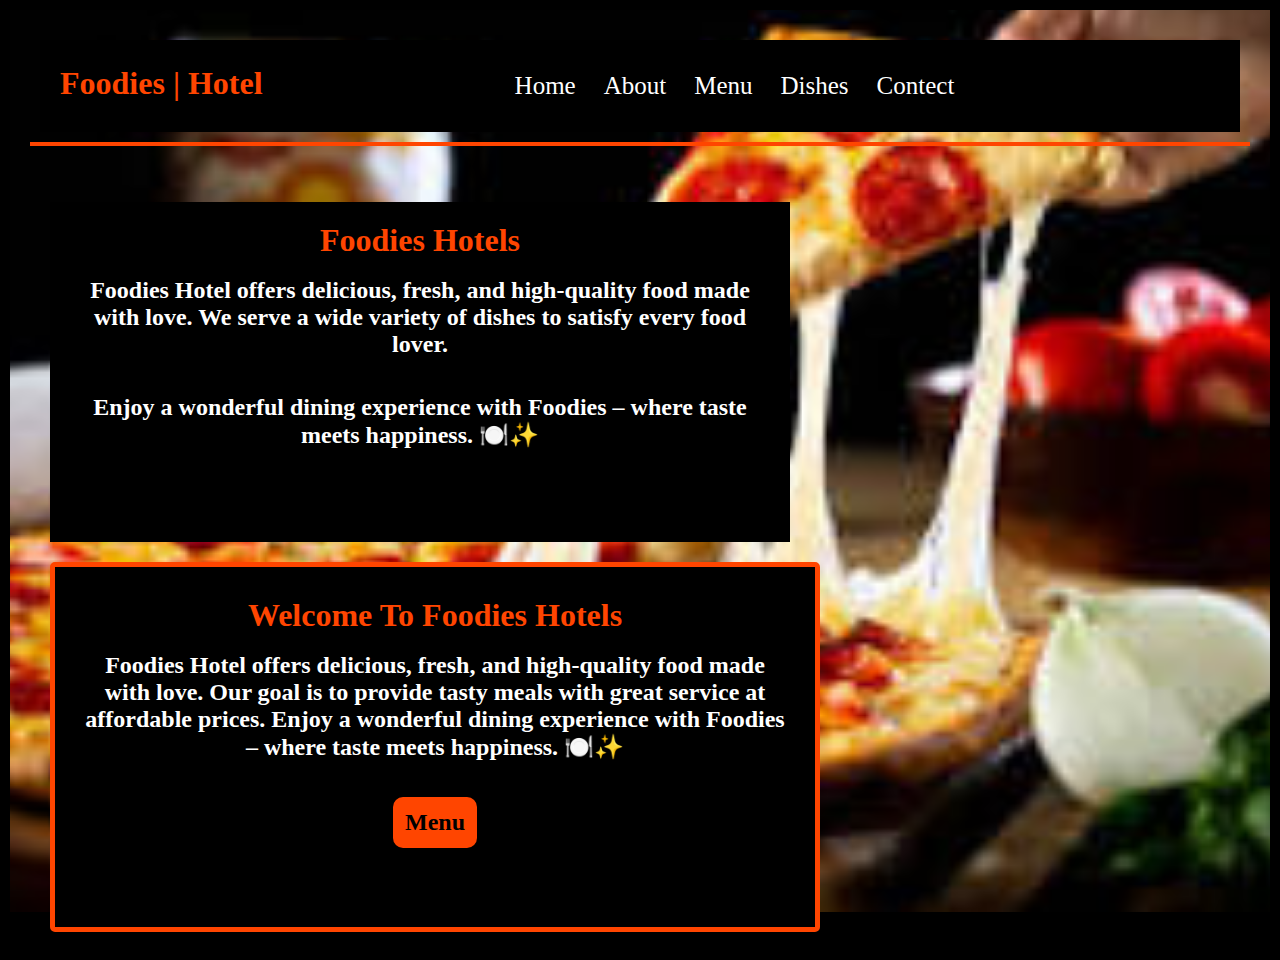
<file: index.html>
<!DOCTYPE html>
<html lang="en">
<head>
    <meta charset="UTF-8">
    <meta name="viewport" content="width=device-width, initial-scale=1.0">
    <title>foodies | hotels</title>
    <link rel="stylesheet" href="style.css">
    <link rel="icon" href="hotel.png">
    
  
</head>
<body>
    <div class="bg">
    <div >
        <h1>Foodies | Hotel </h1>
        <ul>
            <a href="index.html"><li class="btn">Home </li></a>
            <a href="about.html"><li class="btn">About </li></a>
            <a href="menu.html"><li class="btn">Menu </li></a>
            <a href="food.html"><li class="btn">Dishes </li></a>
            <a href="contect.html"><li  class="btn">Contect </li></a>
        </ul>
    </div>

    <hr style="border: 2px solid orangered;">
<br><br>
    
    <div class="body">
        <h1>Foodies Hotels</h1><br><br>
        <h2>Foodies Hotel offers delicious, fresh, and high-quality food made with love.
We serve a wide variety of dishes to satisfy every food lover.</h2><br><br>
<h2>
Enjoy a wonderful dining experience with Foodies – where taste meets happiness. 🍽️✨</h2><br><br>
    </div>
    <div  class="box">
        <h1> Welcome To Foodies Hotels</h1><br><br>
        <h2>Foodies Hotel offers delicious, fresh, and high-quality food made with love.
Our goal is to provide tasty meals with great service at affordable prices.
Enjoy a wonderful dining experience with Foodies – where taste meets happiness. 🍽️✨</h2><br><br>
 <a href="menu.html"><h2 class="but" > Menu </h2> </a>  
</div>
    </div>
</body>
</html>
</file>
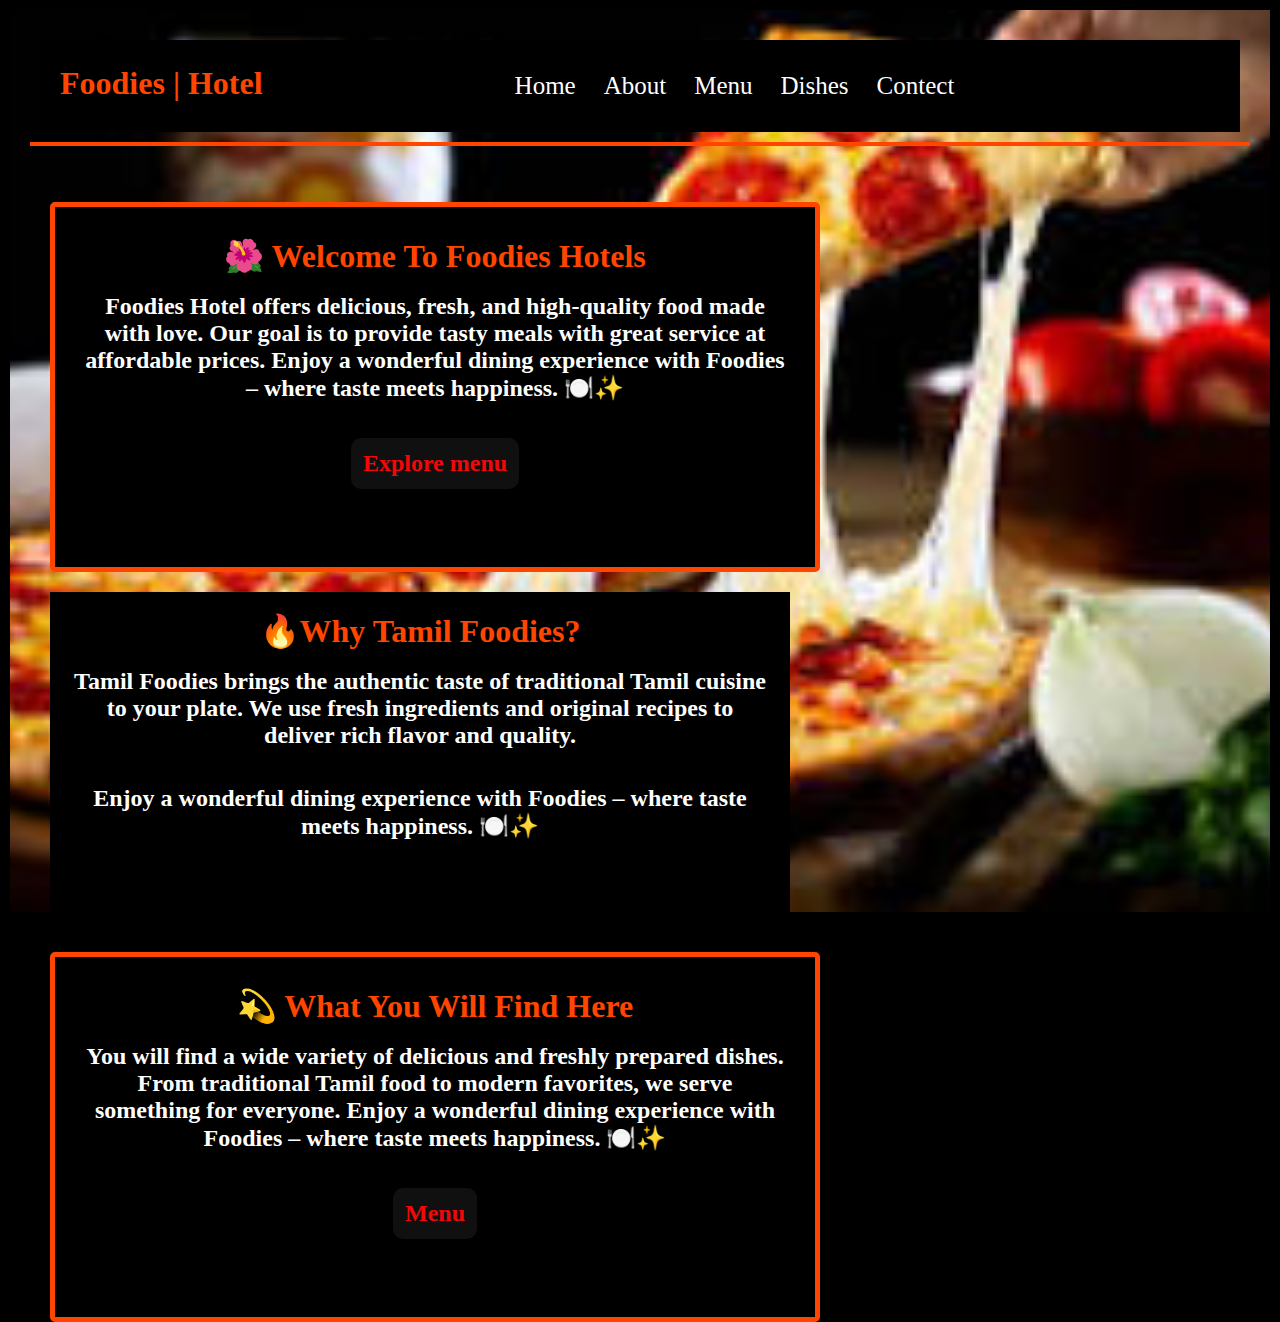
<file: about.html>
<!DOCTYPE html>
<html lang="en">
<head>
    <meta charset="UTF-8">
    <meta name="viewport" content="width=device-width, initial-scale=1.0">
    <title>foodies | hotels</title>
    <link rel="stylesheet" href="style.css">
    <link rel="icon" href="hotel.png">
</head>

<body>
    <div class="bg">
    <div id="home">
        <h1>Foodies | Hotel </h1>
        <ul>
            <a href="index.html"><li class="btn">Home </li></a>
            <a href="about.html"><li class="btn">About </li></a>
            <a href="menu.html"><li class="btn">Menu </li></a>
            <a href="food.html"><li class="btn">Dishes </li></a>
            <a href="contect.html"><li  class="btn">Contect </li></a>
        </ul>
    </div>

    <hr class="one"><br><br>
    <div  class="box">
        <h1>🌺 Welcome To Foodies Hotels</h1><br><br>
        <h2>Foodies Hotel offers delicious, fresh, and high-quality food made with love.
Our goal is to provide tasty meals with great service at affordable prices.
Enjoy a wonderful dining experience with Foodies – where taste meets happiness. 🍽️✨</h2><br><br>
 <a href="menu.html"><h2 class="call" >Explore menu </h2> </a>  
</div>
<div class="body">
        <h1>🔥Why Tamil Foodies?</h1><br><br>
        <h2>
Tamil Foodies brings the authentic taste of traditional Tamil cuisine to your plate.
We use fresh ingredients and original recipes to deliver rich flavor and quality.</h2><br><br>
<h2>
Enjoy a wonderful dining experience with Foodies – where taste meets happiness. 🍽️✨</h2><br><br>
    </div>
    <div  class="box">
        <h1> 💫 What You Will Find Here</h1><br><br>
        <h2>
You will find a wide variety of delicious and freshly prepared dishes.
From traditional Tamil food to modern favorites, we serve something for everyone.
Enjoy a wonderful dining experience with Foodies – where taste meets happiness. 🍽️✨</h2><br><br>
 <a href="menu.html"><h2 class="call" >Menu </h2> </a>  
</div>
   </div>
    
</body>
</html>
</file>
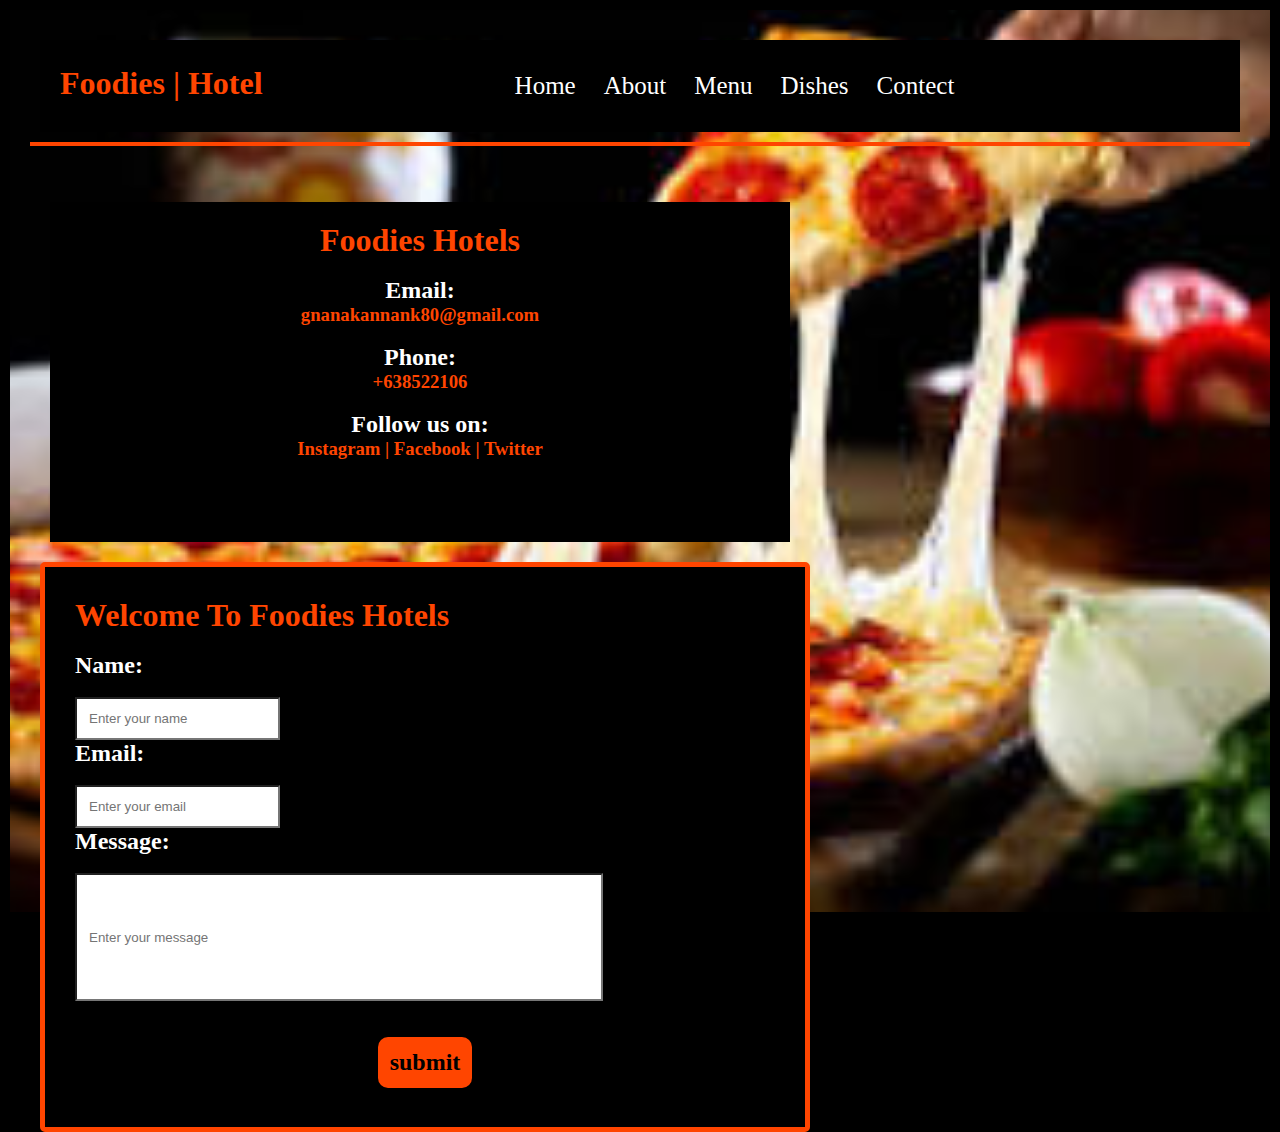
<file: contect.html>
<!DOCTYPE html>
<html lang="en">
<head>
    <meta charset="UTF-8">
    <meta name="viewport" content="width=device-width, initial-scale=1.0">
    <title>foodies | hotels</title>
    <link rel="stylesheet" href="style.css">
    <link rel="icon" href="hotel.png">
    
</head>
<body>
    <div class="bg">
    <div id="home">
        <h1>Foodies | Hotel </h1>
        <ul>
            <a href="index.html"><li class="btn">Home </li></a>
            <a href="about.html"><li class="btn">About </li></a>
            <a href="menu.html"><li class="btn">Menu </li></a>
            <a href="food.html"><li class="btn">Dishes </li></a>
            <a href="contect.html"><li  class="btn">Contect </li></a>
        </ul>
    </div>

    <hr class="one"><br><br>
     <div  class="body">
        <h1> Foodies Hotels</h1><br><br>
        <h2>Email:</h2> <h3>gnanakannank80@gmail.com</h3><br>
<h2>Phone:</h2> <h3>+638522106</h3><br>
<h2>Follow us on:</h2> <h3>Instagram | Facebook | Twitter</h3><br><br>
</div>
    <div  class="send">
        <h1> Welcome To Foodies Hotels</h1><br><br>
        <h2>Name:</h2><br><input type="text" placeholder="Enter your name">
         <h2>Email:</h2><br><input type="email" placeholder="Enter your email">
          <h2>Message:</h2><br><input type="text" placeholder="Enter your message" style="display: block;height: 100px; width:500px" ><br><br>
 <center><a href="success.html"><h2 class="but">submit</h2></a></center></div>
</div>
   
   
</body>
</html>
</file>
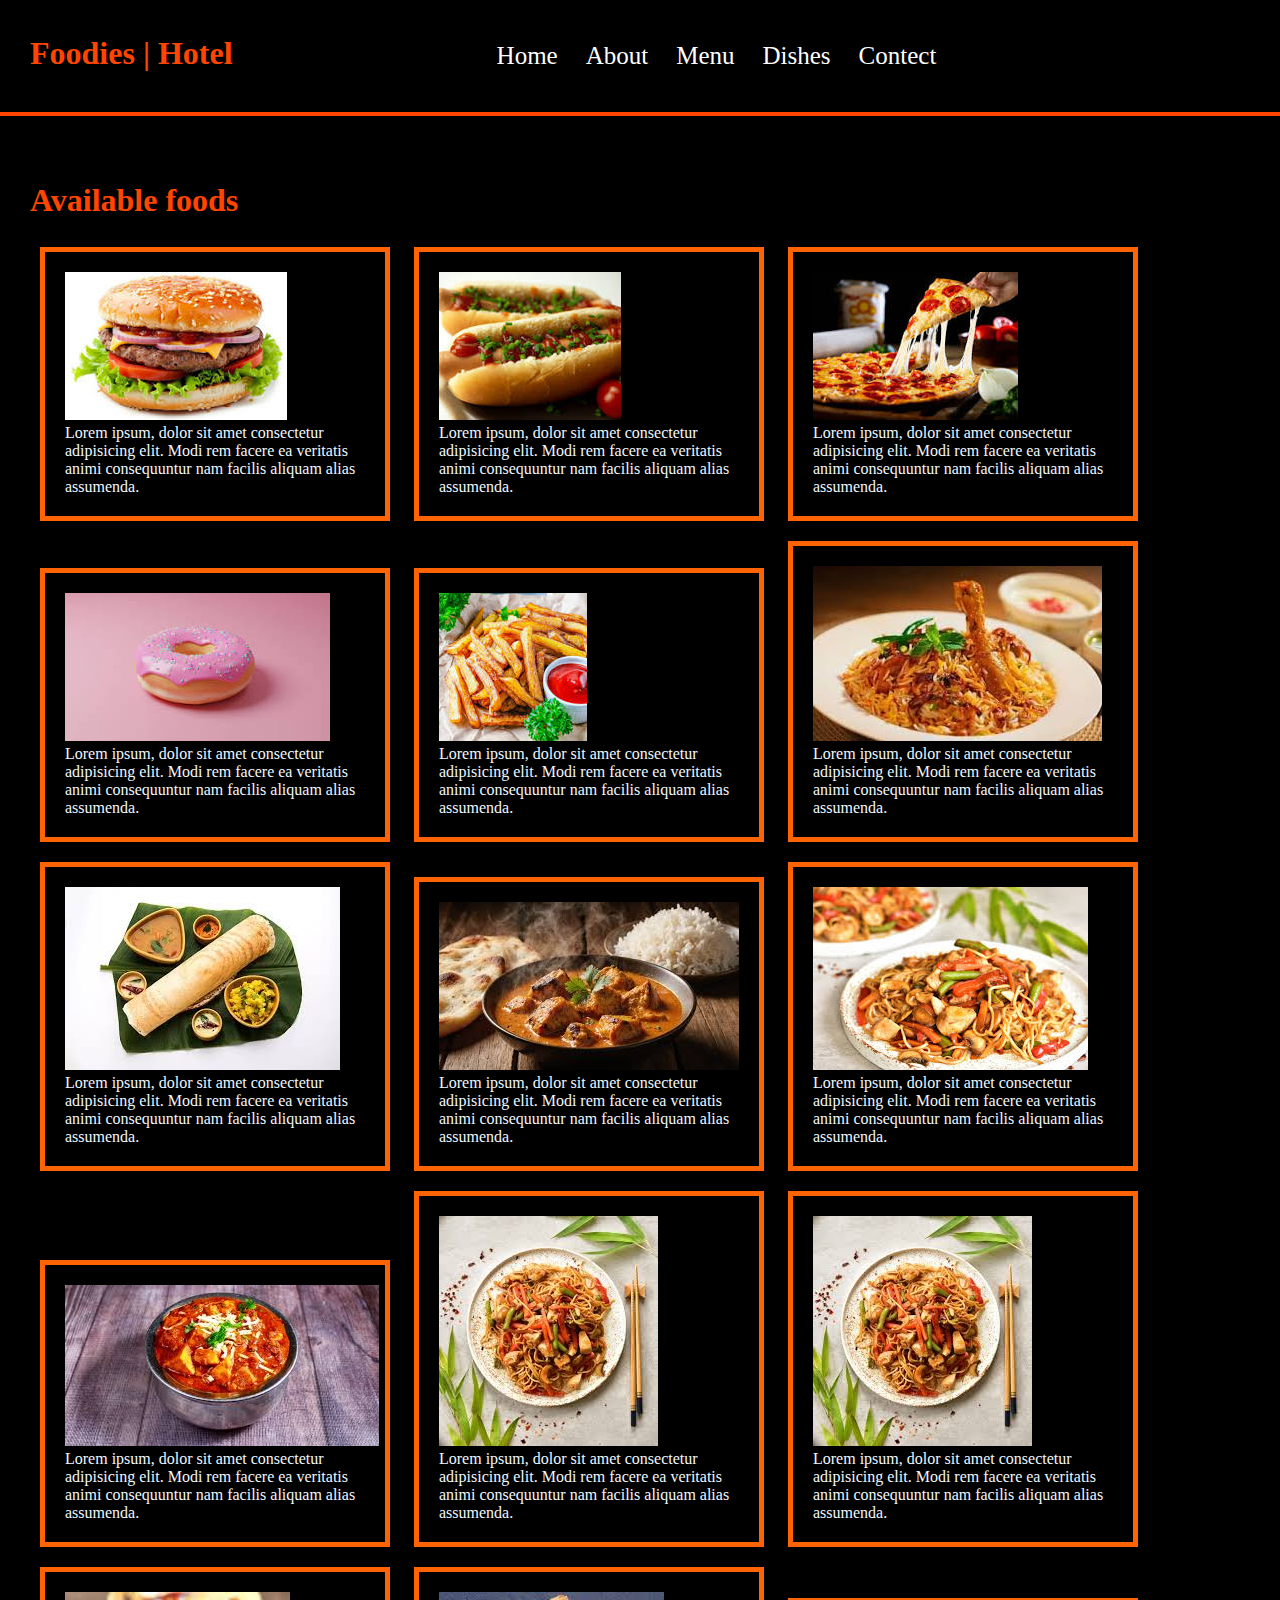
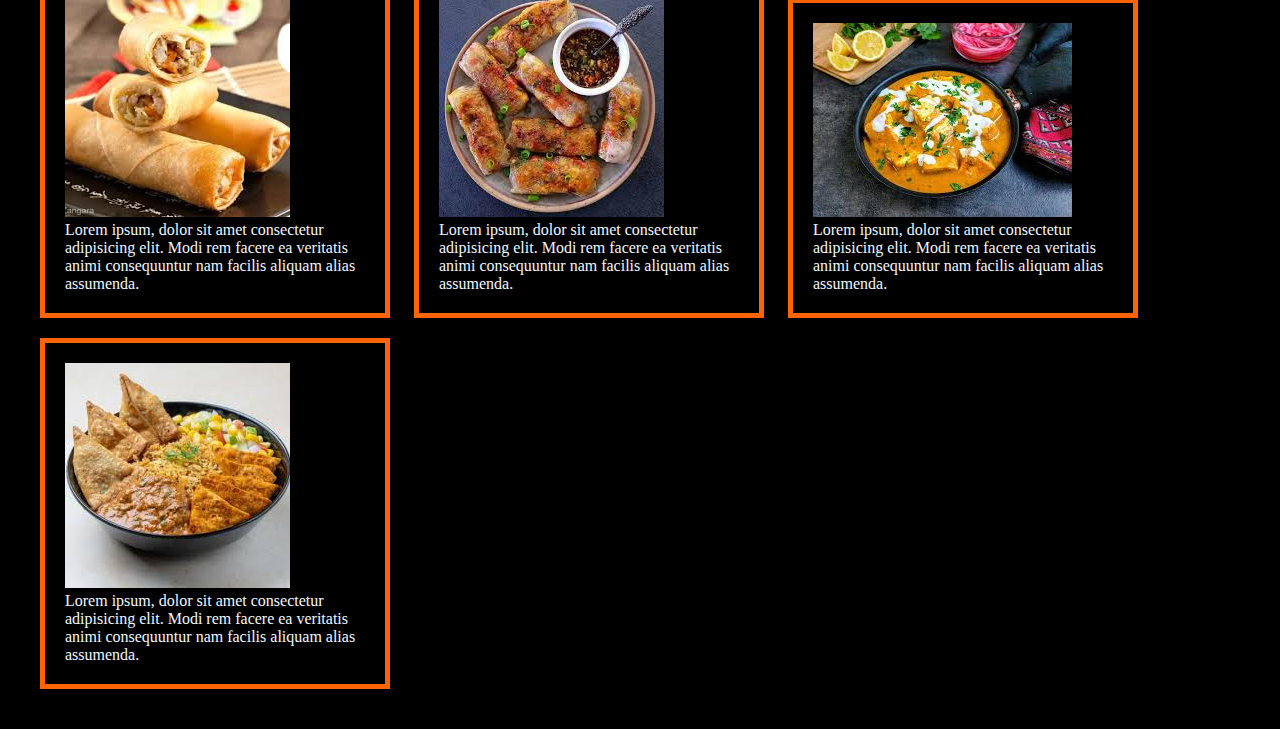
<file: food.html>
<!DOCTYPE html>
<html lang="en">
<head>
    <meta charset="UTF-8">
    <meta name="viewport" content="width=device-width, initial-scale=1.0">
    <title>foodies | hotels</title>
    <link rel="stylesheet" href="style.css">
    <link rel="icon" href="hotel.png">
    <style>
  .bg {
    background: url("piz.jpg") no-repeat center center fixed;
    background-size: cover;
    height: 150vh;
  }
</style>
</head>
<body>
    <div id="home">
        <h1>Foodies | Hotel </h1>
        <ul>
            <a href="index.html"><li class="btn">Home </li></a>
            <a href="about.html"><li class="btn">About </li></a>
            <a href="menu.html"><li class="btn">Menu </li></a>
            <a href="food.html"><li class="btn">Dishes </li></a>
            <a href="contect.html"><li  class="btn">Contect </li></a>
        </ul>
    </div>

    <hr class="one"><br><br>
    <div>
      <h1>Available foods</h1><br><br>
        <a href="order.html"><div class="box1">
            <img src="berger.jpg">
            <p>Lorem ipsum, dolor sit amet consectetur adipisicing elit. Modi rem facere ea veritatis animi consequuntur nam facilis aliquam alias assumenda.</p>
        </div></a>
       <a href="order.html"> <div class="box1">
            <img src="dog.jpg">
            <p>Lorem ipsum, dolor sit amet consectetur adipisicing elit. Modi rem facere ea veritatis animi consequuntur nam facilis aliquam alias assumenda.</p>
        </div></a>
       <a href="order.html"> <div class="box1">
            <img src="piz.jpg">
            <p>Lorem ipsum, dolor sit amet consectetur adipisicing elit. Modi rem facere ea veritatis animi consequuntur nam facilis aliquam alias assumenda.</p>
        </div></a>
       <a href="order.html"> <div class="box1">
            <img src="donut.jpg">
            <p>Lorem ipsum, dolor sit amet consectetur adipisicing elit. Modi rem facere ea veritatis animi consequuntur nam facilis aliquam alias assumenda.</p>
        </div></a>
        <a href="order.html"><div class="box1">
            <img src="fig.jpg">
            <p>Lorem ipsum, dolor sit amet consectetur adipisicing elit. Modi rem facere ea veritatis animi consequuntur nam facilis aliquam alias assumenda.</p>
        </div></a>
         <a href="order.html"><div class="box1">
            <img src="1.jpg">
            <p>Lorem ipsum, dolor sit amet consectetur adipisicing elit. Modi rem facere ea veritatis animi consequuntur nam facilis aliquam alias assumenda.</p>
        </div></a>
          <a href="order.html"><div class="box1">
            <img src="2.jpg">
            <p>Lorem ipsum, dolor sit amet consectetur adipisicing elit. Modi rem facere ea veritatis animi consequuntur nam facilis aliquam alias assumenda.</p>
        </div></a>
         <a href="order.html"><div class="box1">
            <img src="3.jpg">
            <p>Lorem ipsum, dolor sit amet consectetur adipisicing elit. Modi rem facere ea veritatis animi consequuntur nam facilis aliquam alias assumenda.</p>
        </div></a>
         <a href="order.html"><div class="box1">
            <img src="4.jpg">
            <p>Lorem ipsum, dolor sit amet consectetur adipisicing elit. Modi rem facere ea veritatis animi consequuntur nam facilis aliquam alias assumenda.</p>
        </div></a>
         <a href="order.html"><div class="box1">
            <img src="5.jpg">
            <p>Lorem ipsum, dolor sit amet consectetur adipisicing elit. Modi rem facere ea veritatis animi consequuntur nam facilis aliquam alias assumenda.</p>
        </div></a>
         <a href="order.html"><div class="box1">
            <img src="6.jpg">
            <p>Lorem ipsum, dolor sit amet consectetur adipisicing elit. Modi rem facere ea veritatis animi consequuntur nam facilis aliquam alias assumenda.</p>
        </div></a>
         <a href="order.html"><div class="box1">
            <img src="6.jpg">
            <p>Lorem ipsum, dolor sit amet consectetur adipisicing elit. Modi rem facere ea veritatis animi consequuntur nam facilis aliquam alias assumenda.</p>
        </div></a>
         <a href="order.html"><div class="box1">
            <img src="7.jpg">
            <p>Lorem ipsum, dolor sit amet consectetur adipisicing elit. Modi rem facere ea veritatis animi consequuntur nam facilis aliquam alias assumenda.</p>
        </div></a>
         <a href="order.html"><div class="box1">
            <img src="8.jpg">
            <p>Lorem ipsum, dolor sit amet consectetur adipisicing elit. Modi rem facere ea veritatis animi consequuntur nam facilis aliquam alias assumenda.</p>
        </div></a>
         <a href="order.html"><div class="box1">
            <img src="9.jpg">
            <p>Lorem ipsum, dolor sit amet consectetur adipisicing elit. Modi rem facere ea veritatis animi consequuntur nam facilis aliquam alias assumenda.</p>
        </div></a>
         <a href="order.html"><div class="box1">
            <img src="10.jpg">
            <p>Lorem ipsum, dolor sit amet consectetur adipisicing elit. Modi rem facere ea veritatis animi consequuntur nam facilis aliquam alias assumenda.</p>
        </div></a>
    </div>
    
</body>
</html>
</file>
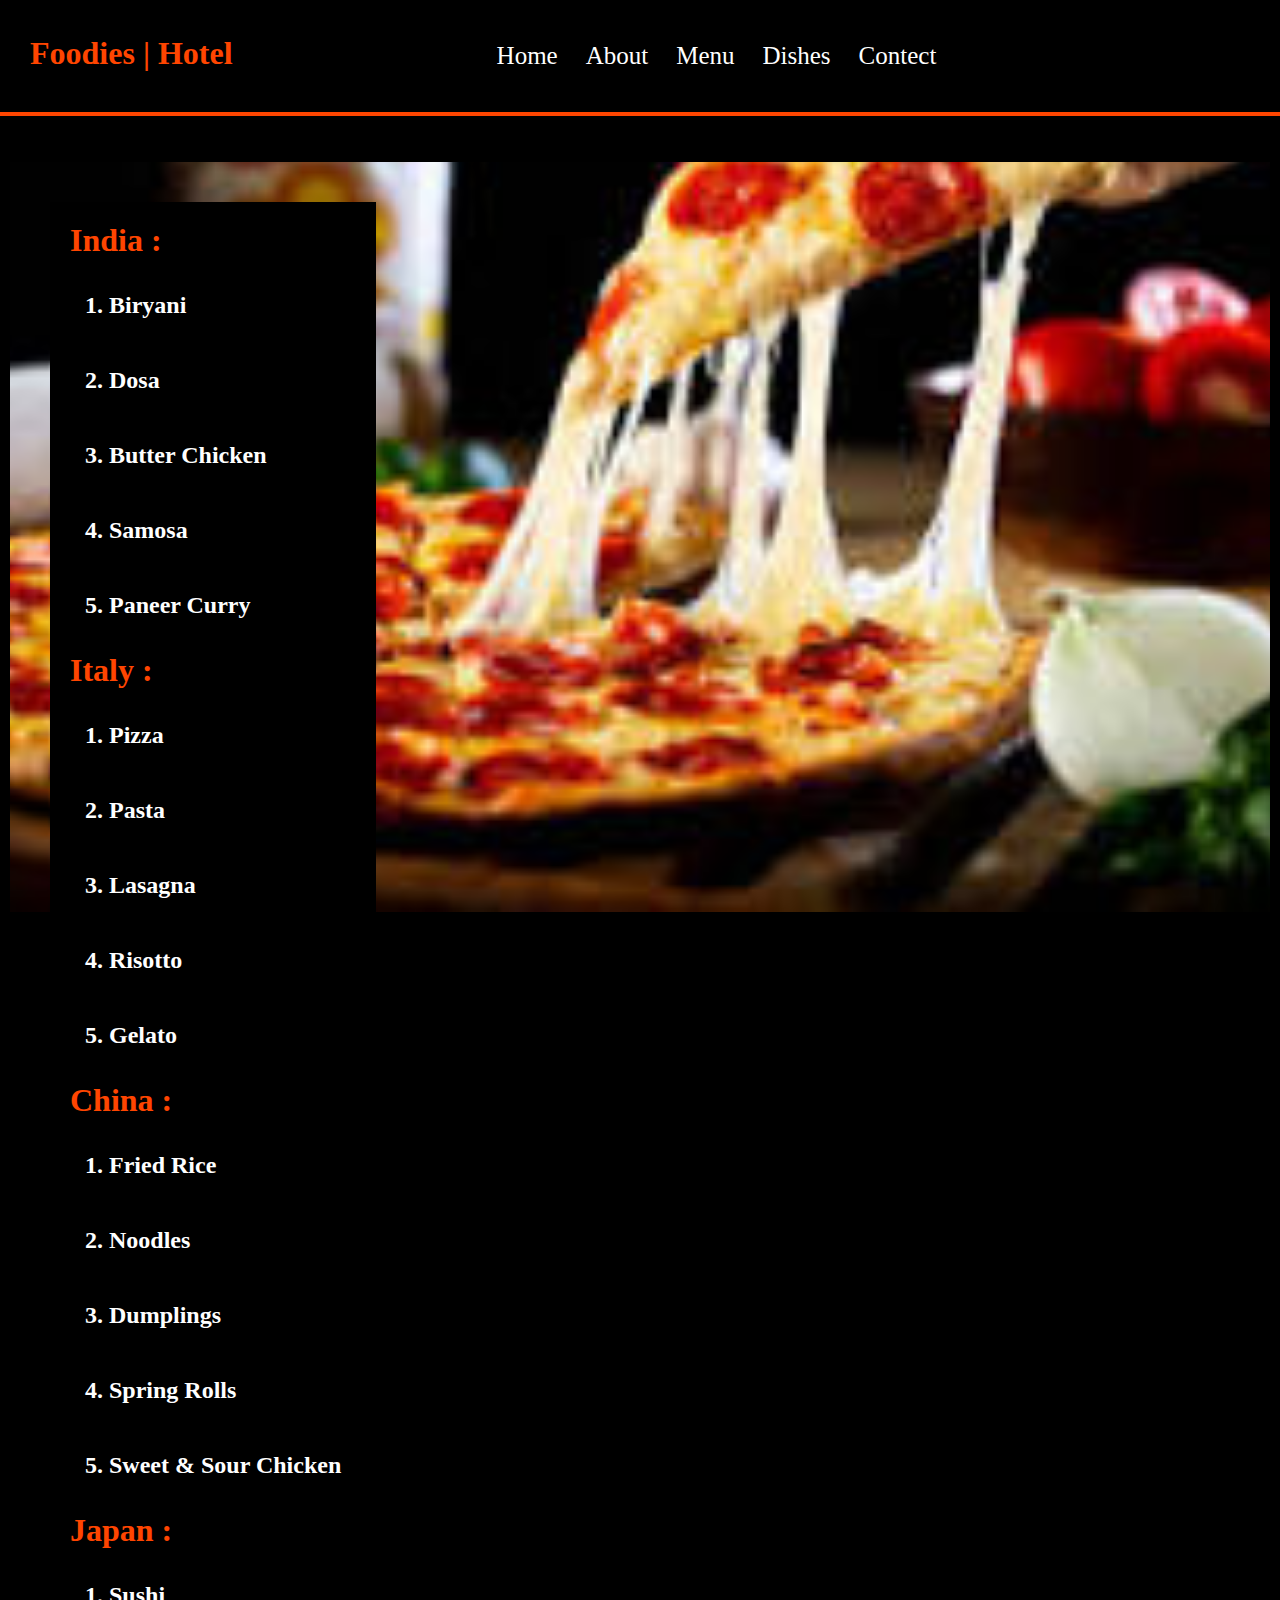
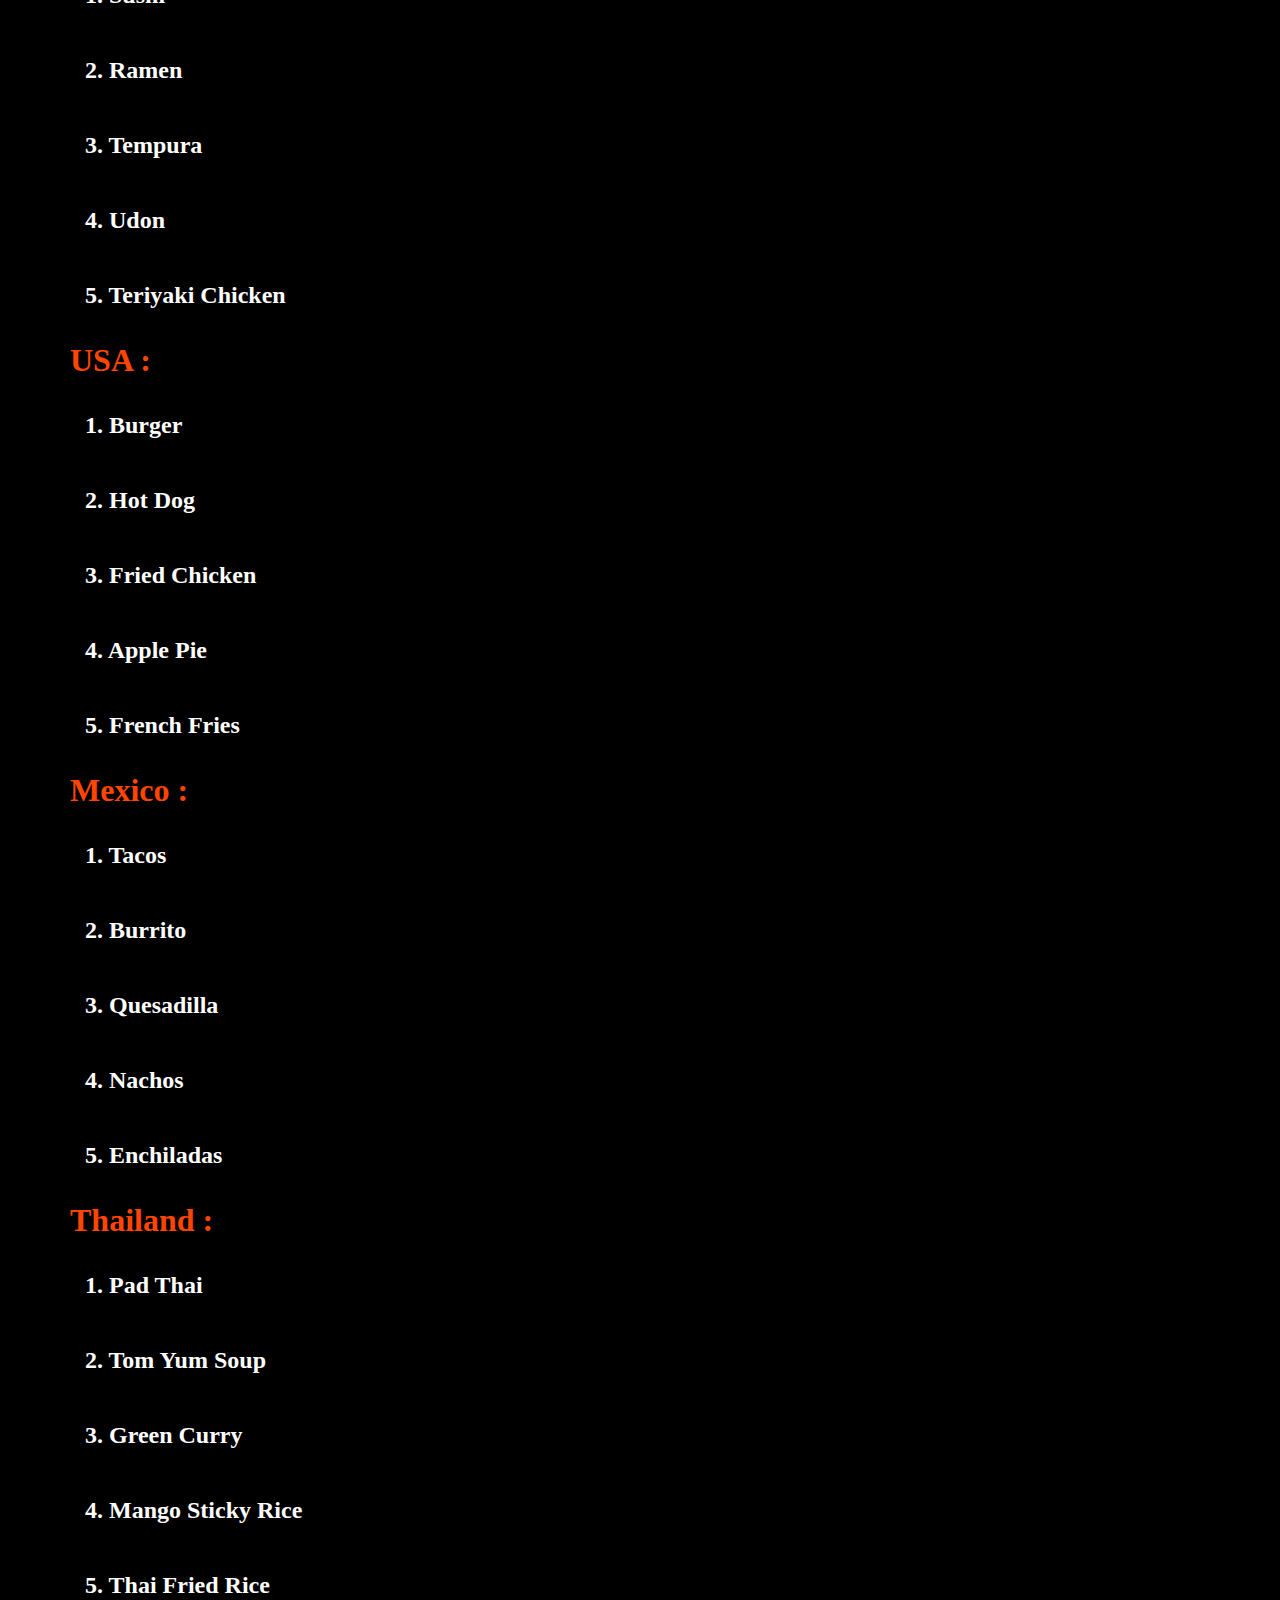
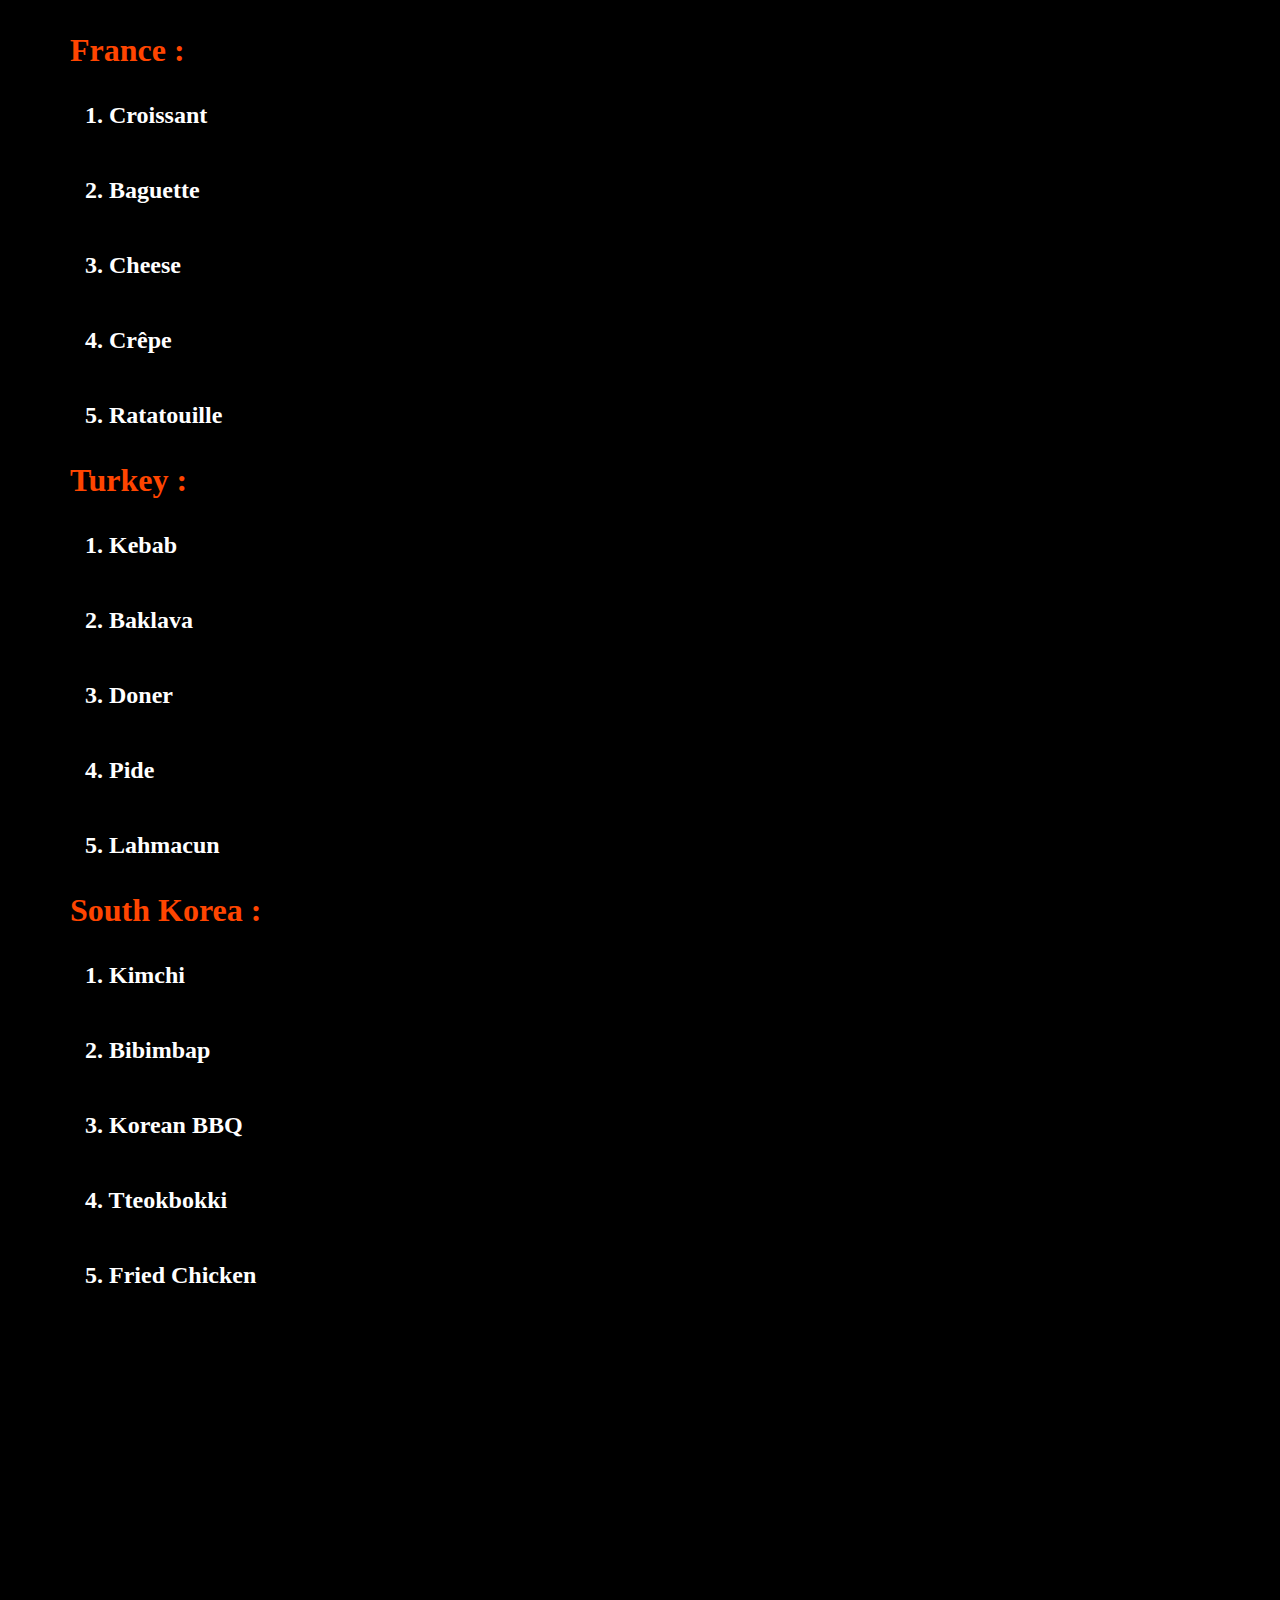
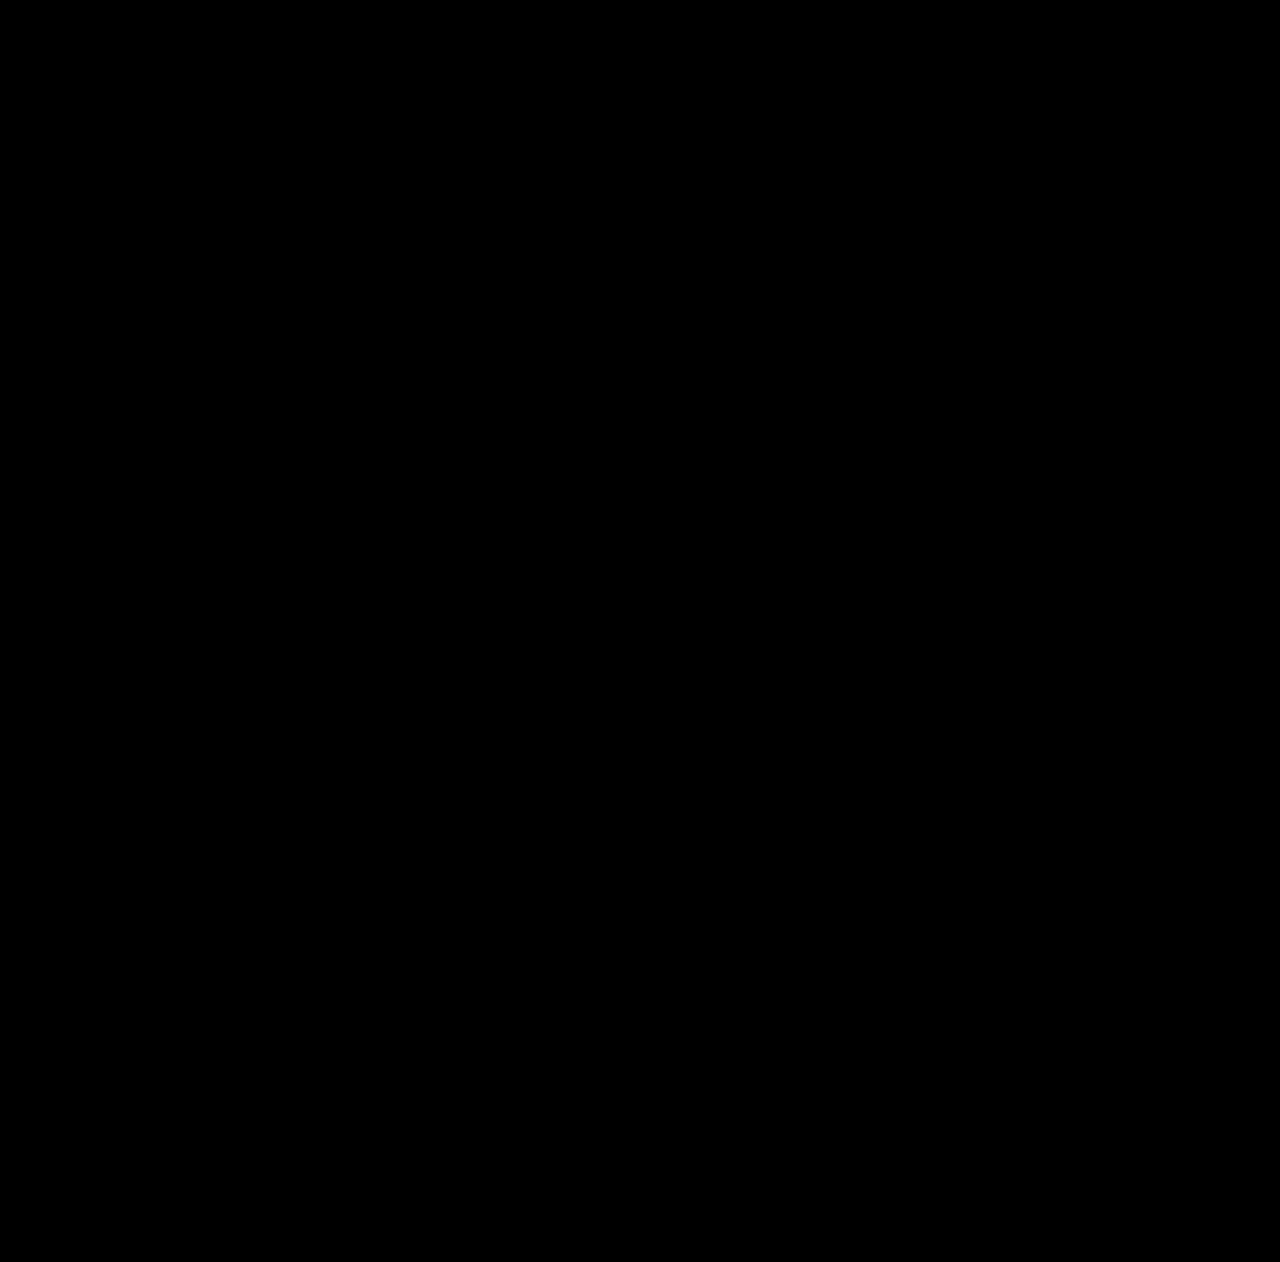
<file: menu.html>
<!DOCTYPE html>
<html lang="en">
<head>
    <meta charset="UTF-8">
    <meta name="viewport" content="width=device-width, initial-scale=1.0">
    <title>foodies | hotels</title>
    <link rel="stylesheet" href="style.css">
    <link rel="icon" href="hotel.png">
    <style>
        .bg {
    background: url("piz.jpg") no-repeat center center fixed;
    background-size: cover;
    height: 650vh;
  }
    </style>
    
</head>
<body>
    <div id="home">
        <h1>Foodies | Hotel </h1>
        <ul>
            <a href="index.html"><li class="btn">Home </li></a>
            <a href="about.html"><li class="btn">About </li></a>
            <a href="menu.html"><li class="btn">Menu </li></a>
            <a href="food.html"><li class="btn">Dishes </li></a>
            <a href="contect.html"><li  class="btn">Contect </li></a>
        </ul>
    </div>

    <hr class="one"><br><br>
    <div class="bg">
    <div class="menu" >
    <h1>India :</h1><br><br>

<a href="food.html"><h2>1. Biryani</h2></a><br><br>
<a href="food.html"><h2>2. Dosa</h2></a><br><br>
<a href="food.html"><h2>3. Butter Chicken</h2></a><br><br>
<a href="food.html"><h2>4. Samosa</h2></a><br><br>
<a href="food.html"><h2>5. Paneer Curry</h2></a><br><br>


<h1>Italy :</h1><br><br>

<a href="food.html"><h2>1. Pizza</h2></a><br><br>
<a href="food.html"><h2>2. Pasta</h2></a><br><br>
<a href="food.html"><h2>3. Lasagna</h2></a><br><br>
<a href="food.html"><h2>4. Risotto</h2></a><br><br>
<a href="food.html"><h2>5. Gelato</h2></a><br><br>


<h1>China :</h1><br><br>

<a href="food.html"><h2>1. Fried Rice</h2></a><br><br>
<a href="food.html"><h2>2. Noodles</h2></a><br><br>
<a href="food.html"><h2>3. Dumplings</h2></a><br><br>
<a href="food.html"><h2>4. Spring Rolls</h2></a><br><br>
<a href="food.html"><h2>5. Sweet & Sour Chicken</h2></a><br><br>


<h1>Japan :</h1><br><br>

<a href="food.html"><h2>1. Sushi</h2></a><br><br>
<a href="food.html"><h2>2. Ramen</h2></a><br><br>
<a href="food.html"><h2>3. Tempura</h2></a><br><br>
<a href="food.html"><h2>4. Udon</h2></a><br><br>
<a href="food.html"><h2>5. Teriyaki Chicken</h2></a><br><br>


<h1>USA :</h1><br><br>

<a href="food.html"><h2>1. Burger</h2></a><br><br>
<a href="food.html"><h2>2. Hot Dog</h2></a><br><br>
<a href="food.html"><h2>3. Fried Chicken</h2></a><br><br>
<a href="food.html"><h2>4. Apple Pie</h2></a><br><br>
<a href="food.html"><h2>5. French Fries</h2></a><br><br>


<h1>Mexico :</h1><br><br>

<a href="food.html"><h2>1. Tacos</h2></a><br><br>
<a href="food.html"><h2>2. Burrito</h2></a><br><br>
<a href="food.html"><h2>3. Quesadilla</h2></a><br><br>
<a href="food.html"><h2>4. Nachos</h2></a><br><br>
<a href="food.html"><h2>5. Enchiladas</h2></a><br><br>


<h1>Thailand :</h1><br><br>

<a href="food.html"><h2>1. Pad Thai</h2></a><br><br>
<a href="food.html"><h2>2. Tom Yum Soup</h2></a><br><br>
<a href="food.html"><h2>3. Green Curry</h2></a><br><br>
<a href="food.html"><h2>4. Mango Sticky Rice</h2></a><br><br>
<a href="food.html"><h2>5. Thai Fried Rice</h2></a><br><br>


<h1>France :</h1><br><br>

<a href="food.html"><h2>1. Croissant</h2></a><br><br>
<a href="food.html"><h2>2. Baguette</h2></a><br><br>
<a href="food.html"><h2>3. Cheese</h2></a><br><br>
<a href="food.html"><h2>4. Crêpe</h2></a><br><br>
<a href="food.html"><h2>5. Ratatouille</h2></a><br><br>


<h1>Turkey :</h1><br><br>

<a href="food.html"><h2>1. Kebab</h2></a><br><br>
<a href="food.html"><h2>2. Baklava</h2></a><br><br>
<a href="food.html"><h2>3. Doner</h2></a><br><br>
<a href="food.html"><h2>4. Pide</h2></a><br><br>
<a href="food.html"><h2>5. Lahmacun</h2></a><br><br>


<h1>South Korea :</h1><br><br>

<a href="food.html"><h2>1. Kimchi</h2></a><br><br>
<a href="food.html"><h2>2. Bibimbap</h2></a><br><br>
<a href="food.html"><h2>3. Korean BBQ</h2></a><br><br>
<a href="food.html"><h2>4. Tteokbokki</h2></a><br><br>
<a href="food.html"><h2>5. Fried Chicken</h2></a><br><br>

</div>
</div>
    
</body>
</html>
</file>
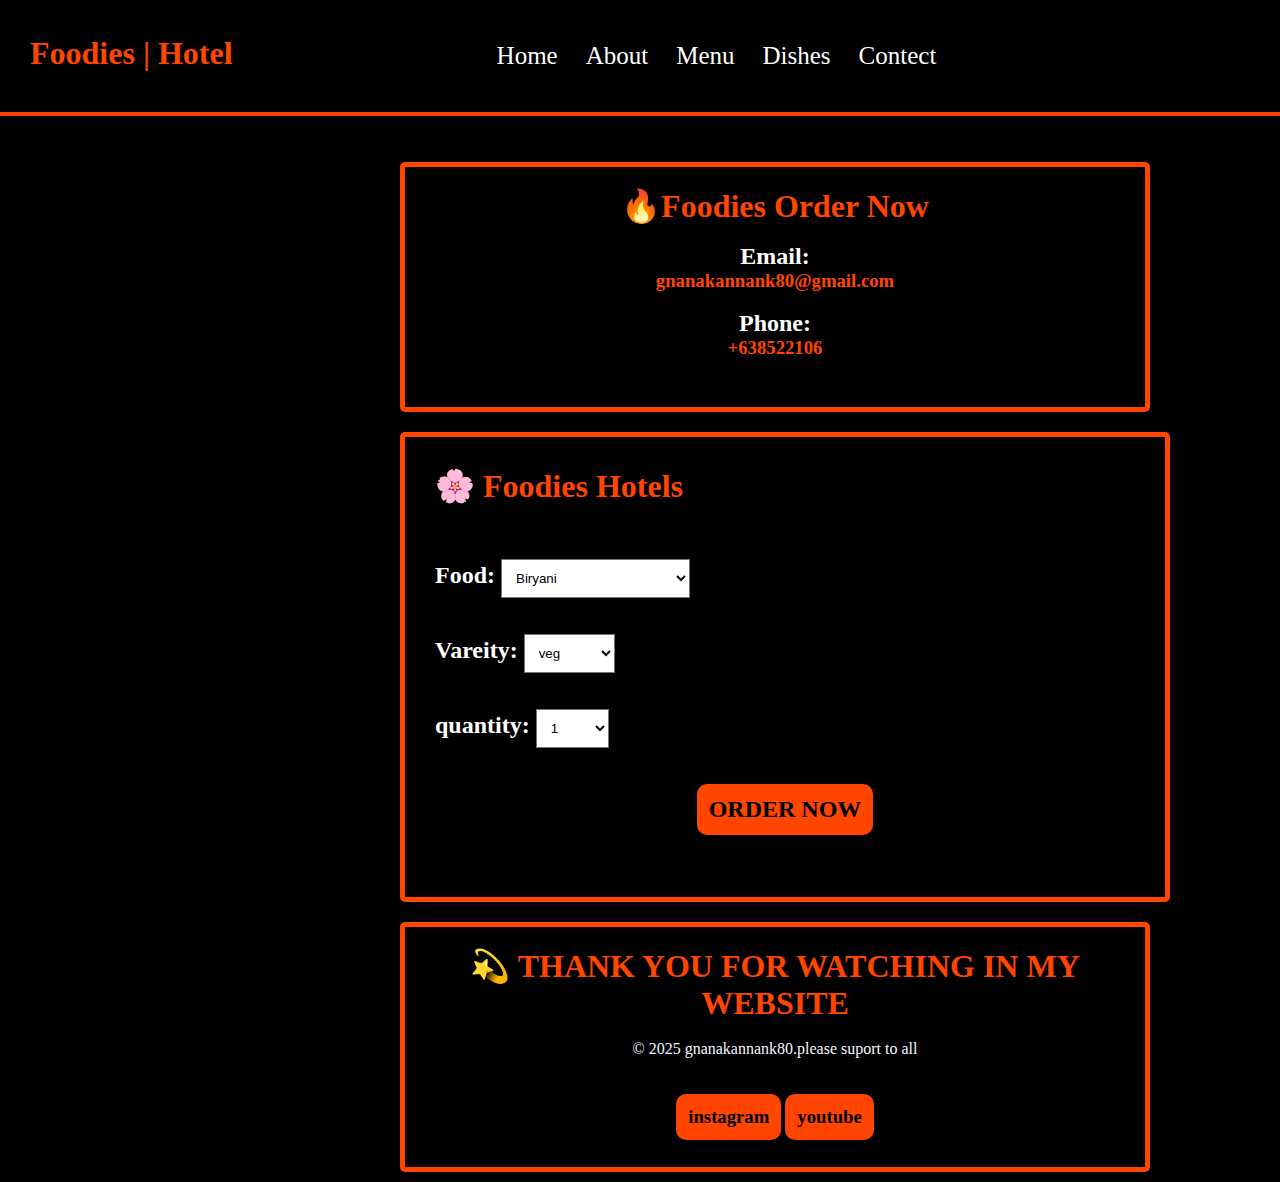
<file: order.html>
<!DOCTYPE html>
<html lang="en">
<head>
    <meta charset="UTF-8">
    <meta name="viewport" content="width=device-width, initial-scale=1.0">
    <title>foodies | hotels</title>
    <link rel="stylesheet" href="style.css">
    <link rel="icon" href="hotel.png">
    <style>
      
  .bg {
    background: url("piz.jpg") no-repeat center center fixed;
    background-size: cover;
    height: 150vh;
  }
  .send1{
    border-color: orangered;
    border-style: solid;
    border-width: 5px;
    border-radius: 5px;
    margin: 20px; 
    padding: 30px;
    width: 700px;
    height: 400px;
    margin-left: 400px;
}.body1{
    text-align: center;
    margin-left: 400px;
    width: 700px;
    height: 200px;
    border-color: orangered;
    border-style: solid;
    border-width: 5px;
    border-radius: 5px;
}
.ramu{
  color: orangered;
  
}
</style>
<script>
  function changeColor() {
    let colors = ["red", "blue", "green", "orange"];
    let randomColor = colors[Math.floor(Math.random() * colors.length)];
    document.getElementById("myHeading").style.color = randomColor;
  }
</script>
</head>
<body>
    <div id="home">
        <h1>Foodies | Hotel </h1>
        <ul>
            <a href="index.html"><li class="btn">Home </li></a>
            <a href="about.html"><li class="btn">About </li></a>
            <a href="menu.html"><li class="btn">Menu </li></a>
            <a href="food.html"><li class="btn">Dishes </li></a>
            <a href="contect.html"><li  class="btn">Contect </li></a>
        </ul>
    </div>

    <hr class="one"><br><br>
    </div>
    <div  class="body1">
        <h1> 🔥Foodies Order Now</h1><br><br>
        <h2>Email:</h2> <h3>gnanakannank80@gmail.com</h3><br>
<h2>Phone:</h2> <h3>+638522106</h3><br>
</div>
    <div  class="send1">
        <h1> 🌸 Foodies Hotels</h1><br><br><BR><BR>
        <h2><tr>
          <td>Food:</td>
          <td>
            <select class="food-select">
             <option>Biryani</option>
<option>Dosa</option>
<option>Butter Chicken</option>
<option>Samosa</option>
<option>Paneer Curry</option>

<option>Pizza</option>
<option>Pasta</option>
<option>Lasagna</option>
<option>Risotto</option>
<option>Gelato</option>

<option>Fried Rice</option>
<option>Noodles</option>
<option>Dumplings</option>
<option>Spring Rolls</option>
<option>Sweet and Sour Chicken</option>

<option>Sushi</option>
<option>Ramen</option>
<option>Tempura</option>
<option>Udon</option>
<option>Teriyaki Chicken</option>

<option>Burger</option>
<option>Hot Dog</option>
<option>Fried Chicken</option>
<option>Apple Pie</option>
<option>French Fries</option>

<option>Tacos</option>
<option>Burrito</option>
<option>Quesadilla</option>
<option>Nachos</option>
<option>Enchiladas</option>

<option>Pad Thai</option>
<option>Tom Yum Soup</option>
<option>Green Curry</option>
<option>Mango Sticky Rice</option>
<option>Thai Fried Rice</option>

<option>Croissant</option>
<option>Baguette</option>
<option>Cheese</option>
<option>Crepe</option>
<option>Ratatouille</option>

<option>Kebab</option>
<option>Baklava</option>
<option>Doner</option>
<option>Pide</option>
<option>Lahmacun</option>

<option>Kimchi</option>
<option>Bibimbap</option>
<option>Korean BBQ</option>
<option>Tteokbokki</option>
<option>Korean Fried Chicken</option>



            </select>
          </td>
        </tr></h2><br><br>
        <h2><tr>
          <td>Vareity:</td>
          <td>
            <select class="food-select">
              <option value="">veg</option>
              <option value="">egg</option>
              <option value="">fish</option>
              <option value="">Chicken</option>
              <option value="">mutton</option>
            </select>
          </td>
        </tr></h2><br><br><h2><tr>
          <td>quantity:</td>
          <td>
            <select class="food-select">
              <option value="">1</option>
              <option value="">2</option>
              <option value="">3</option>
              <option value="">4</option>
              <option value="">5</option>
              <option value="">6</option>
              <option value="">7</option>
              <option value="">8</option>
              <option value="">9</option>
              <option value="">10</option>
              <option value="">11</option>
              <option value="">12</option>
              <option value="">more</option>

            </select>
          </td>
        </tr></h2><br><br>
 <center> <a href="success.html"><h2 class="but">ORDER NOW</h2></a></center></div>
</div>

<DIV class="body1">
 <h1 >💫 THANK YOU FOR WATCHING IN MY WEBSITE</h1><br><br>

</CENTER>

  <footer>
    <p>© 2025 gnanakannank80.please suport to all</p>
  </footer><br><br>

  <!-- SCRIPT TAG -->
  

<center>
    <a href="https://www.instagram.com/"><h3 class="but">instagram</h3></a>
    <a href="https://www.youtube.com/@gnanakannank80"><h3 class="but">youtube</h3> </a>
    </center>

</DIV>
   
</body>
</html>
</file>
<file: style.css>
*{
    margin: 0;
    padding: 0;
     background-color: black;
}
div{
    padding: 20px;
    margin: 10px;
}
h1,ul,li{
    background-color: black;
    color: orangered;
    display: inline;
    
}
ul{
    margin-left: 20%;
}
li{
    color: white;
}
li:hover{
    background-color: orangered;
    color: black;
}

.btn{
    display: inline-block;
    padding: 12px;
    border-radius: 10px;
    text-decoration: none;
    font-size: 25px;
}

.body{
    text-align: center;
    width: 700px;
    height: 300px;
    margin: 20px;
}
.box{
    border-color: orangered;
    border-style: solid;
    border-width: 5px;
    border-radius: 5px;
    padding: 30px;
    text-align: center;
    width: 700px;
    height: 300px;
    margin: 20px;
}

h2{
    color: white;
}
.but{
    background-color:orangered;
    color: black;
    border-radius: 10px;
    padding: 12px;
    text-decoration:none;
    display: inline-block;
}
.but:hover{
    background-color: white;
    color: orangered;
    text-decoration:none;

}
.one{
     border: 2px solid orangered;
}
.call{
    background-color:rgb(16, 16, 16);
    color: rgb(242, 8, 8);
    border-radius: 10px;
    padding: 12px;
    text-decoration:none;
    display: inline-block;
}
.menu{
    display: inline-block;
    margin: 20px;
}
.bg {
    background: url("piz.jpg") no-repeat center center fixed;
    background-size: cover;
    height: 100vh;
    
  }
  .send{
    border-color: orangered;
    border-style: solid;
    border-width: 5px;
    border-radius: 5px;
    padding: 30px;
    width: 700px;
    height: 500px;
}
input{
    background-color: white;
    padding: 12px;
    color: black;
}
h3{
    color: orangered;
}
.box1{
    display: inline-block;
    width: 300px;
    border-color: rgb(255, 100, 4);
    border-style: solid;
    border-width: 5px;
   
}
p{
    color: aliceblue;
}
.menu h2{
    background-color:black;
    padding: 15px;
    border-radius: 12px;
    text-decoration: none;
    display: inline-block;
}
.menu h2:hover{
    background-color: white;
    color: orangered;
}
option{
    background-color: aliceblue;
}
.food-select {
  color: black;          /* text color */
  background-color: white;
  padding: 10px;
}
</file>
